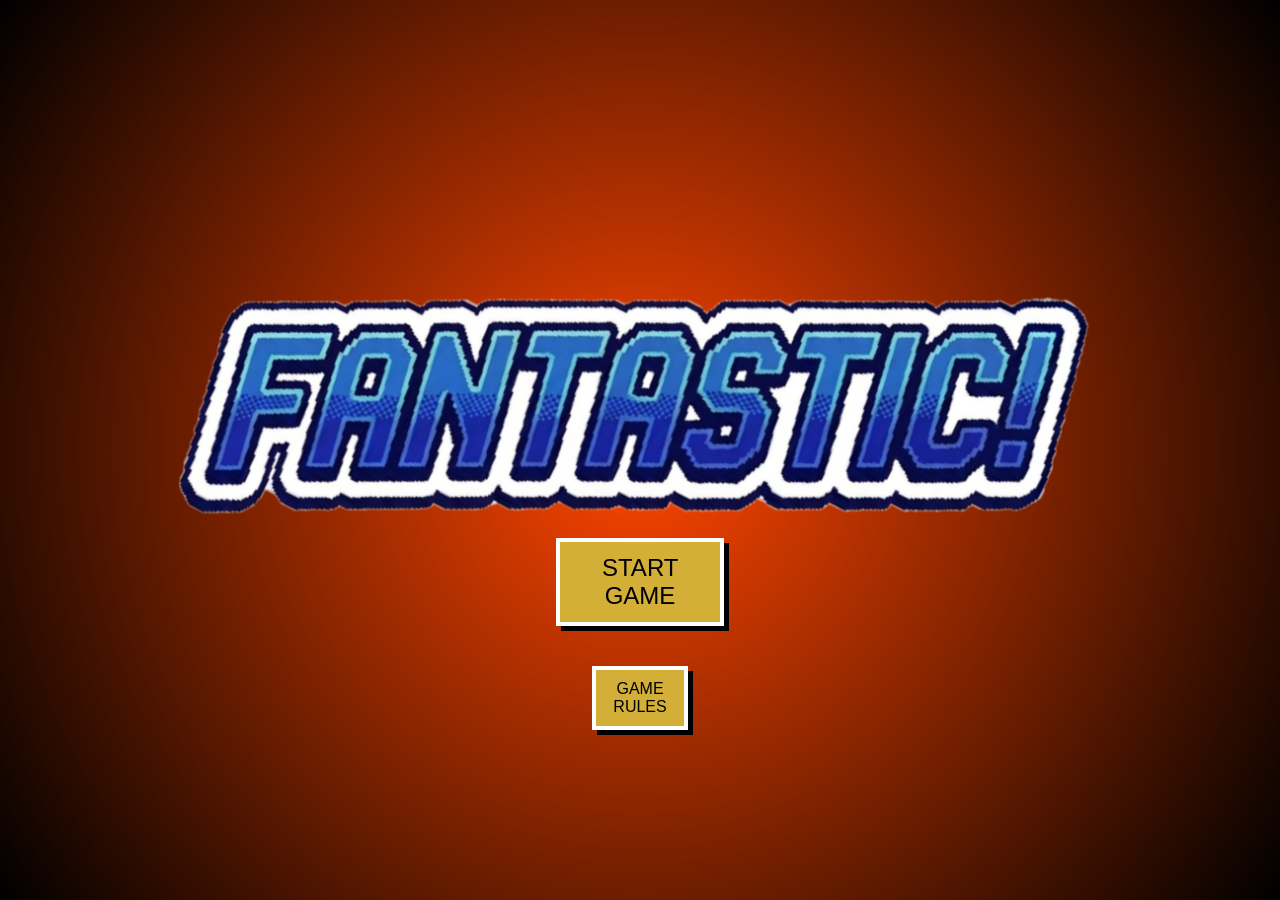
<file: index.html>
<!doctype html>
<html lang="en">
  <head>
    <meta charset="UTF-8" />
    <meta name="viewport" content="width=device-width, initial-scale=1.0" />
    <title>FANTASTIC! RPG UNLOCK YOUR POWER!</title>
    <link href="style.css" rel="stylesheet" />
  </head>
  <body>
    <div id="cover-page" class="screen">
      <h1 class="game-title">
        <img src="images/title.png" alt="Fantastic RPG" />
      </h1>
      <button id="start-game-btn" class="pixel-btn">START GAME</button>
      <button id="toggle-rules-btn" class="pixel-btn">GAME RULES</button>
      <div id="rules-panel" class="rules-panel hidden">
        <h3>Game Rules</h3>
        <p>1. Choose your HERO and ENEMY</p>
        <p>2. Draw and play cards to attack, heal, and apply effects.</p>
        <p>3. For ATTACK cards only, use DODGED cards to prevent damage.</p>
        <p>4. Limit to one ATTACK, BOMB, CRITICAL per turn.</p>
        <p>5. Game WIN when your enemy HP hits zero before yours.</p>
        <p>6. Game DRAW either both HP to zero or deck run out.</p>
      </div>
    </div>
    <div id="char-selection" class="screen hidden">
      <h2>CHOOSE YOUR HERO</h2>
      <div class="char-grid">
        <div class="char-card" data-class="Warrior">
          <img src="images/WARRIOR-ICON.JPG" alt="Warrior" />
          <p>Warrior</p>
        </div>
        <div class="char-card" data-class="Mage">
          <img src="images/MAGE-ICON.JPG" alt="Mage" />
          <p>Mage</p>
        </div>
        <div class="char-card" data-class="Ninja">
          <img src="images/NINJA-ICON.JPG" alt="Ninja" />
          <p>Ninja</p>
        </div>
        <div class="char-card" data-class="Archer">
          <img src="images/ARCHER-ICON.JPG" alt="Archer" />
          <p>Archer</p>
        </div>
      </div>
    </div>
    <div id="enemy-selection" class="screen hidden">
      <h2>CHOOSE YOUR ENEMY</h2>
      <div class="char-grid enemy-grid">
        <div class="char-card" data-class="Minion">
          <img src="images/MINION-ICON.JPG" alt="Minion" />
          <p>Minion</p>
        </div>
        <div class="char-card" data-class="Demon-King">
          <img src="images/DEMONKING-ICON.JPG" alt="Demon King" />
          <p>Demon-King</p>
        </div>
      </div>
    </div>
    <div id="game-container" class="game-container hidden">
      <div class="zone enemy-hand" id="enemy-hand-container">
        <div class="enemy-face"></div>
      </div>

      <div class="zone enemy">
        <div class="enemy-text">Enemy, Class: ????, HP: ??/??, ATK: ??</div>
      </div>

      <div class="middle-row">
        <div class="zone discard-pile">
          <h3>Discard</h3>
          <div class="card-slot" id="discard"></div>
          <h3 class="discard-count"></h3>
        </div>

        <div class="zone play-area">
          <div class="active-enemy"></div>
          <div id="dialogue-box">Game Started: Player X's Turn</div>
          <div class="active-player"></div>
        </div>

        <div class="zone deck-pile">
          <h3>Deck</h3>
          <div class="card-back card-back-hidden" id="draw-deck"></div>
          <h3 class="deck-count"></h3>
        </div>
      </div>

      <div class="zone player">
        <div class="player-text">Player, Class: ????, HP: ??/??, ATK: ??</div>
      </div>

      <div class="zone player-hand" id="player-hand-container">
        <div class="player-face"></div>
      </div>
    </div>
    <script src="script.js"></script>
  </body>
</html>
</file>
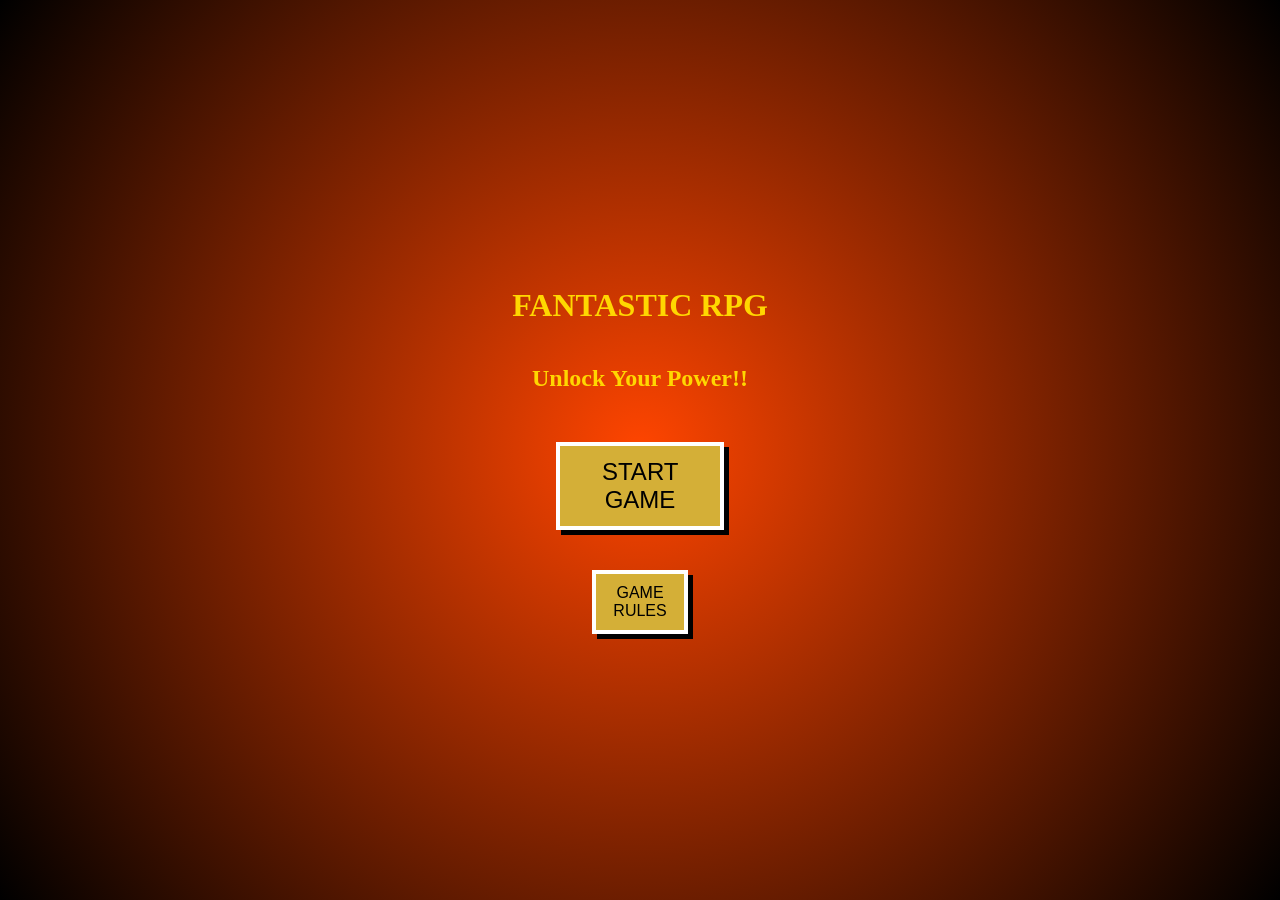
<file: Creation/index.html>
<!doctype html>
<html lang="en">
  <head>
    <meta charset="UTF-8" />
    <meta name="viewport" content="width=device-width, initial-scale=1.0" />
    <title>Document</title>
    <link href="style.css" rel="stylesheet" />
  </head>
  <body>
    <div id="cover-page" class="screen">
      <h1 class="game-title">FANTASTIC RPG</h1>
      <h2>Unlock Your Power!!</h2>
      <button id="start-game-btn" class="pixel-btn">START GAME</button>
      <button id="toggle-rules-btn" class="pixel-btn">GAME RULES</button>
      <div id="rules-panel" class="rules-panel hidden">
        <h3>Game Rules</h3>
        <p>1. Choose your hero.</p>
        <p>2. Draw and play cards to attack, heal, and apply effects.</p>
        <p>3. For ATTACK cards only, use DODGED cards to prevent damage.</p>
        <p>4. Reduce enemy HP to zero before your HP reaches zero.</p>
      </div>
    </div>
    <div id="loading-page" class="screen hidden">
      <h2>LOADING...</h2>
      <p>Preparing battle arena</p>
    </div>
    <div id="char-selection" class="screen hidden">
      <h2>CHOOSE YOUR HERO</h2>
      <div class="char-grid">
        <div class="char-card" data-class="Warrior">
          <img src="images/WARRIOR-ICON.JPG" alt="Warrior" />
          <p>Warrior</p>
        </div>
        <div class="char-card" data-class="Mage">
          <img src="images/MAGE-ICON.JPG" alt="Mage" />
          <p>Mage</p>
        </div>
        <div class="char-card" data-class="Ninja">
          <img src="images/NINJA-ICON.JPG" alt="Ninja" />
          <p>Ninja</p>
        </div>
        <div class="char-card" data-class="Archer">
          <img src="images/ARCHER-ICON.JPG" alt="Archer" />
          <p>Archer</p>
        </div>
      </div>
    </div>
    <div id="enemy-selection" class="screen hidden">
      <h2>CHOOSE YOUR ENEMY</h2>
      <div class="char-grid">
        <div class="char-card enemy-card" data-enemy="Minion">
          <img src="images/MINION-ICON.JPG" alt="Minion" />
          <p>Minion</p>
        </div>
        <div class="char-card enemy-card" data-enemy="Demon-King">
          <img src="images/DEMONKING-ICON.JPG" alt="Demon King" />
          <p>Demon King</p>
        </div>
      </div>
    </div>
    <div id="game-container" class="game-container hidden">
      <div class="zone enemy-hand" id="enemy-hand-container">
        <div class="enemy-face"></div>
      </div>

      <div class="zone enemy">
        <div class="enemy-text">Enemy, Class: ????, HP: ??/??, ATK: ??</div>
      </div>

      <div class="middle-row">
        <div class="zone discard-pile">
          <h3>Discard</h3>
          <div class="card-slot" id="discard"></div>
          <h3 class="discard-count"></h3>
        </div>

        <div class="zone play-area">
          <div class="active-enemy"></div>
          <div id="dialogue-box">Game Started: Player X's Turn</div>
          <div class="active-player"></div>
        </div>

        <div class="zone deck-pile">
          <h3>Deck</h3>
          <div class="card-back card-back-hidden" id="draw-deck"></div>
          <h3 class="deck-count"></h3>
        </div>
      </div>

      <div class="zone player">
        <div class="player-text">Player, Class: ????, HP: ??/??, ATK: ??</div>
      </div>

      <div class="zone player-hand" id="player-hand-container">
        <div class="player-face"></div>
      </div>
    </div>
    <script src="script.js"></script>
  </body>
</html>
</file>
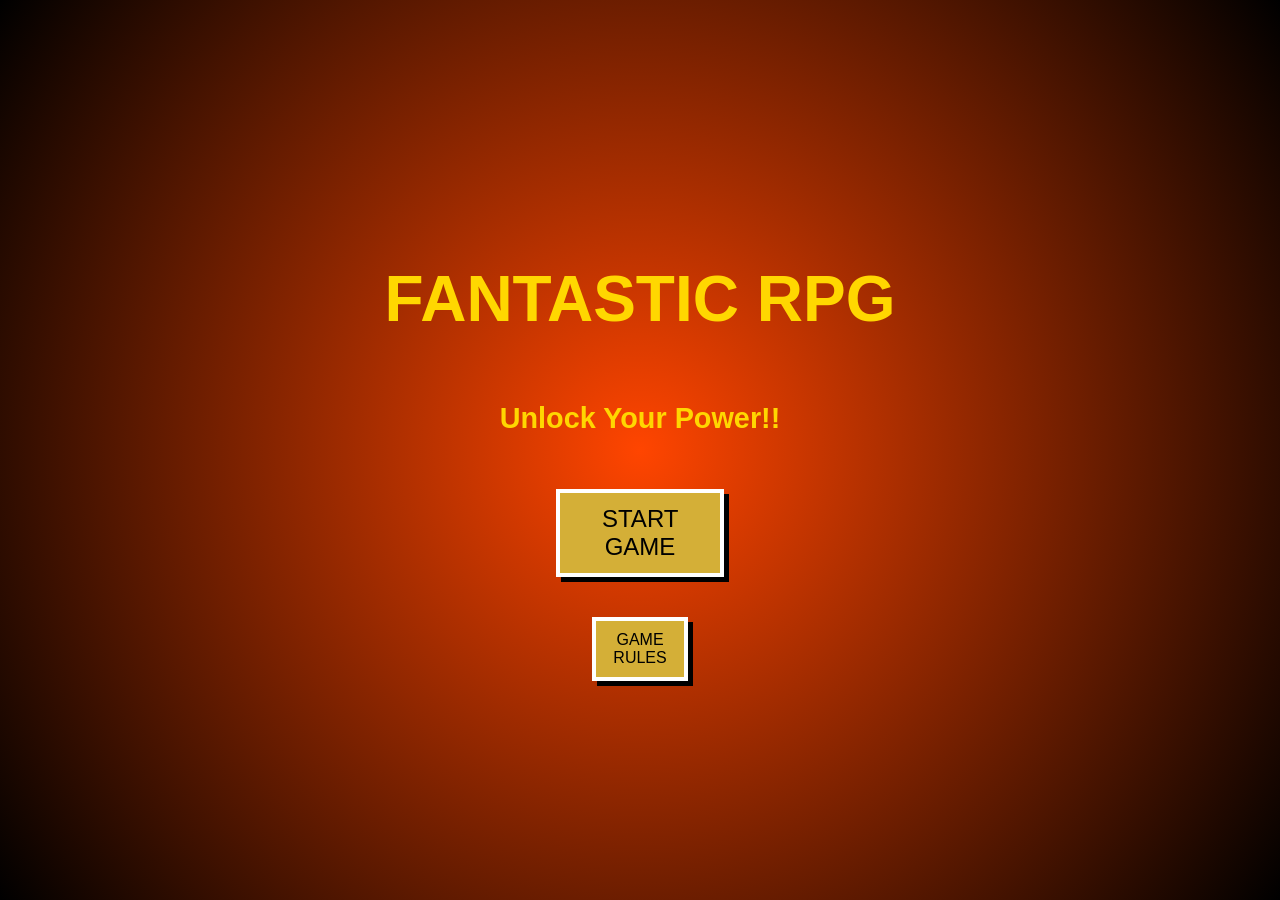
<file: Project1_ACTUAL/index.html>
<!doctype html>
<html lang="en">
  <head>
    <meta charset="UTF-8" />
    <meta name="viewport" content="width=device-width, initial-scale=1.0" />
    <title>Document</title>
    <link href="style.css" rel="stylesheet" />
  </head>
  <body>
    <div id="cover-page" class="screen">
      <h1 class="game-title">FANTASTIC RPG</h1>
      <h2>Unlock Your Power!!</h2>
      <button id="start-game-btn" class="pixel-btn">START GAME</button>
      <button id="toggle-rules-btn" class="pixel-btn">GAME RULES</button>
      <div id="rules-panel" class="rules-panel hidden">
        <h3>Game Rules</h3>
        <p>1. Choose your hero.</p>
        <p>2. Draw and play cards to attack, heal, and apply effects.</p>
        <p>3. For ATTACK cards only, use DODGED cards to prevent damage.</p>
        <p>4. Reduce enemy HP to zero before your HP reaches zero.</p>
        <p>5. Game Draw either both HP to zero or deck run out.</p>
      </div>
    </div>
    <div id="loading-page" class="screen hidden">
      <h2>LOADING...</h2>
      <p>Preparing battle arena</p>
    </div>
    <div id="char-selection" class="screen hidden">
      <h2>CHOOSE YOUR HERO</h2>
      <div class="char-grid">
        <div class="char-card" data-class="Warrior">
          <img src="images/WARRIOR-ICON.JPG" alt="Warrior" />
          <p>Warrior</p>
        </div>
        <div class="char-card" data-class="Mage">
          <img src="images/MAGE-ICON.JPG" alt="Mage" />
          <p>Mage</p>
        </div>
        <div class="char-card" data-class="Ninja">
          <img src="images/NINJA-ICON.JPG" alt="Ninja" />
          <p>Ninja</p>
        </div>
        <div class="char-card" data-class="Archer">
          <img src="images/ARCHER-ICON.JPG" alt="Archer" />
          <p>Archer</p>
        </div>
      </div>
    </div>
    <div id="enemy-selection" class="screen hidden">
      <h2>CHOOSE YOUR ENEMY</h2>
      <div class="char-grid enemy-grid">
        <div class="char-card" data-class="Minion">
          <img src="images/MINION-ICON.JPG" alt="Minion" />
          <p>Minion</p>
        </div>
        <div class="char-card" data-class="Demon-King">
          <img src="images/DEMONKING-ICON.JPG" alt="Demon King" />
          <p>Demon-King</p>
        </div>
      </div>
    </div>
    <div id="game-container" class="game-container hidden">
      <div class="zone enemy-hand" id="enemy-hand-container">
        <div class="enemy-face"></div>
      </div>

      <div class="zone enemy">
        <div class="enemy-text">Enemy, Class: ????, HP: ??/??, ATK: ??</div>
      </div>

      <div class="middle-row">
        <div class="zone discard-pile">
          <h3>Discard</h3>
          <div class="card-slot" id="discard"></div>
          <h3 class="discard-count"></h3>
        </div>

        <div class="zone play-area">
          <div class="active-enemy"></div>
          <div id="dialogue-box">Game Started: Player X's Turn</div>
          <div class="active-player"></div>
        </div>

        <div class="zone deck-pile">
          <h3>Deck</h3>
          <div class="card-back card-back-hidden" id="draw-deck"></div>
          <h3 class="deck-count"></h3>
        </div>
      </div>

      <div class="zone player">
        <div class="player-text">Player, Class: ????, HP: ??/??, ATK: ??</div>
      </div>

      <div class="zone player-hand" id="player-hand-container">
        <div class="player-face"></div>
      </div>
    </div>
    <script src="script.js"></script>
  </body>
</html>
</file>
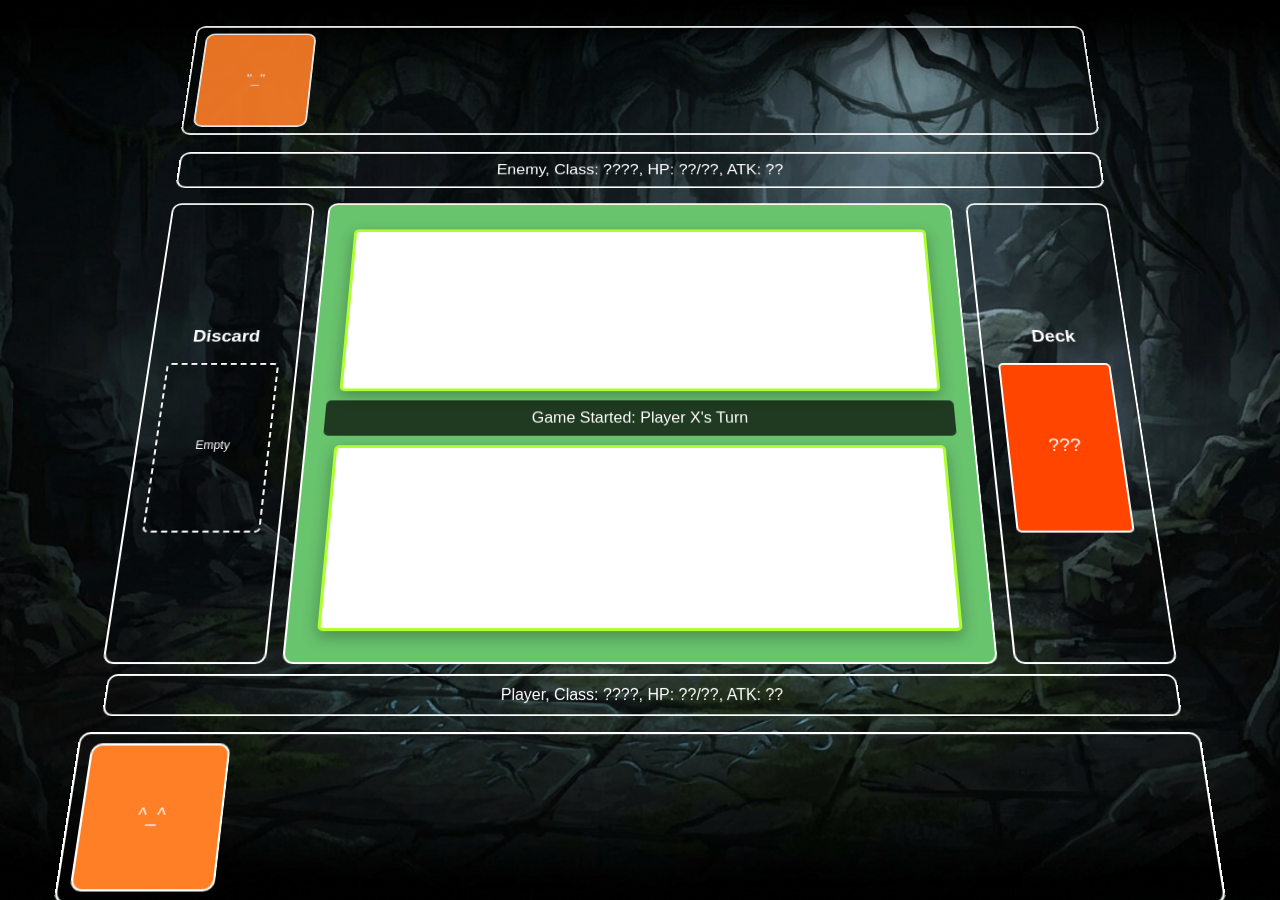
<file: index - Copy.html>
<!doctype html>
<html lang="en">
  <head>
    <meta charset="UTF-8" />
    <meta name="viewport" content="width=device-width, initial-scale=1.0" />
    <title>Document</title>
    <link href="style.css" rel="stylesheet" />
  </head>
  <body>
    <div class="game-container">
      <div class="zone enemy-hand" id="enemy-hand-container">
        <div class="enemy-face">"_"</div>
      </div>

      <div class="zone enemy">
        <div class="enemy-text">Enemy, Class: ????, HP: ??/??, ATK: ??</div>
      </div>

      <div class="middle-row">
        <div class="zone discard-pile">
          <h3>Discard</h3>
          <div class="card-slot" id="discard-top">Empty</div>
        </div>

        <div class="zone play-area">
          <div class="card active-enemy"></div>
          <div id="dialogue-box">Game Started: Player X's Turn</div>
          <div class="card active-player"></div>
        </div>

        <div class="zone deck-pile">
          <h3>Deck</h3>
          <div class="card-back" id="draw-deck">???</div>
        </div>
      </div>

      <div class="zone player">
        <div class="player-text">Player, Class: ????, HP: ??/??, ATK: ??</div>
      </div>

      <div class="zone player-hand" id="player-hand-container">
        <div class="player-face">^_^</div>
      </div>
    </div>
    <script src="script.js"></script>
  </body>
</html>
</file>
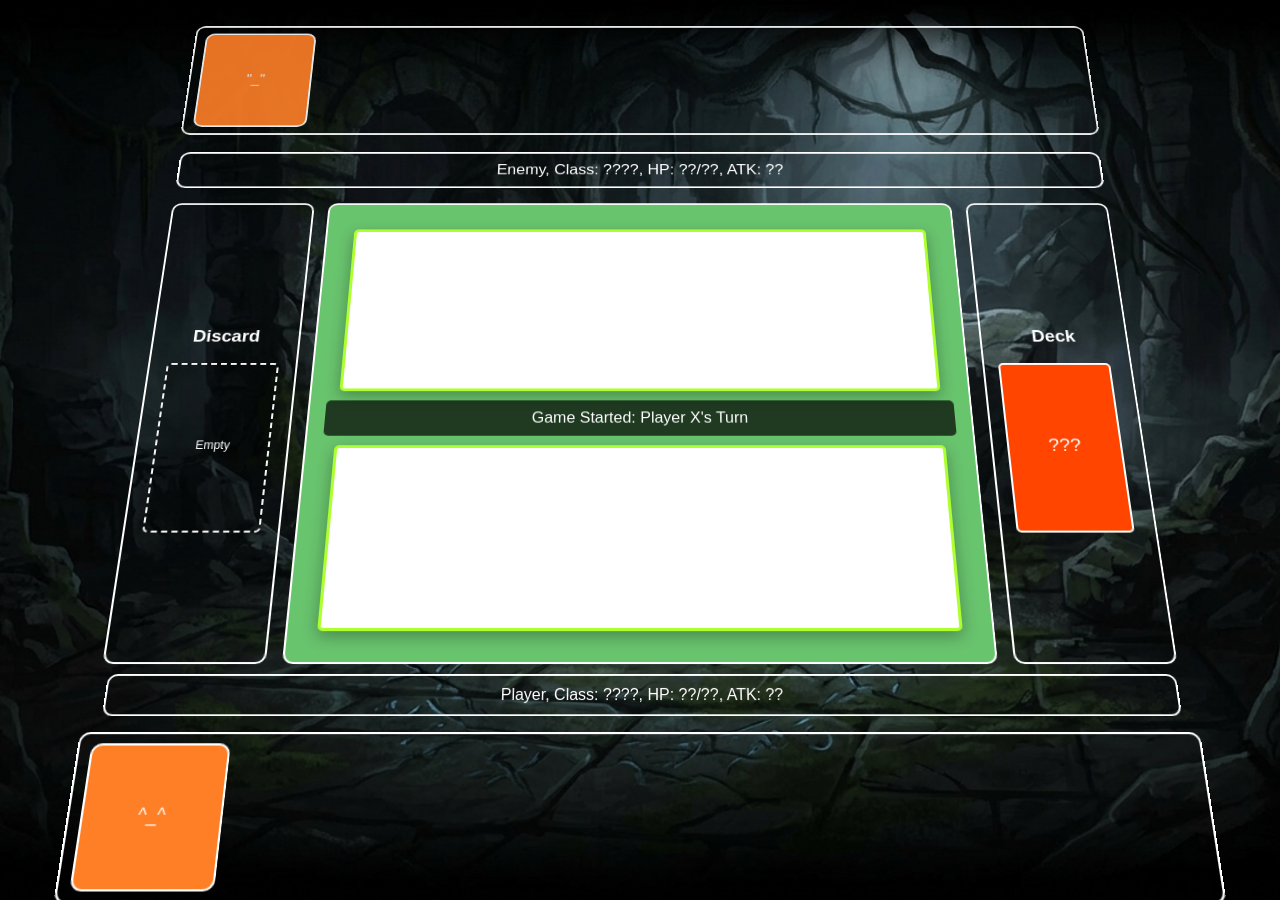
<file: index copy.html>
<!doctype html>
<html lang="en">
  <head>
    <meta charset="UTF-8" />
    <meta name="viewport" content="width=device-width, initial-scale=1.0" />
    <title>Document</title>
    <link href="style.css" rel="stylesheet" />
  </head>
  <body>
    <div class="game-container">
      <div class="zone enemy-hand" id="enemy-hand-container">
        <div class="enemy-face">"_"</div>
      </div>

      <div class="zone enemy">
        <div class="enemy-text">Enemy, Class: ????, HP: ??/??, ATK: ??</div>
      </div>

      <div class="middle-row">
        <div class="zone discard-pile">
          <h3>Discard</h3>
          <div class="card-slot" id="discard">Empty</div>
        </div>

        <div class="zone play-area">
          <div class="card active-enemy"></div>
          <div id="dialogue-box">Game Started: Player X's Turn</div>
          <div class="card active-player"></div>
        </div>

        <div class="zone deck-pile">
          <h3>Deck</h3>
          <div class="card-back" id="draw-deck">???</div>
        </div>
      </div>

      <div class="zone player">
        <div class="player-text">Player, Class: ????, HP: ??/??, ATK: ??</div>
      </div>

      <div class="zone player-hand" id="player-hand-container">
        <div class="player-face">^_^</div>
      </div>
    </div>
    <script src="script.js"></script>
  </body>
</html>
</file>
<file: style.css>
:root {
  --board-color: #69c46e;
  --card-width: 110px;
  --card-height: 175px;
}

body {
  background-color: #1a1a1a;
  color: white;
  font-family: Arial, sans-serif;
  margin: 0;
  display: flex;
  justify-content: center;
  align-items: center;
  height: 100vh;
  position: relative;
  overflow: hidden;
  background-image: url("images/background.jpg");
  background-size: cover;
  background-position: center;
}
/* -------------------------------------------------------------------------------------- */
.screen {
  position: fixed;
  inset: 0;
  z-index: 1000;
  height: 100vh;
  display: flex;
  flex-direction: column;
  justify-content: center;
  align-items: center;
  /* background-color: rgb(43, 153, 226); */
  background: radial-gradient(circle, orangered 0%, #000 100%);
  color: gold;
}

.pixel-btn {
  padding: 15px 30px;
  font-size: 20px;
  background-color: #d4af37;
  border: 4px solid #fff;
  cursor: pointer;
  box-shadow: 5px 5px 0px #000;
}

.pixel-btn:hover {
  background-color: #fff;
  color: #000;
}

#start-game-btn {
  margin: 30px auto;
  padding: 40px 80px;
  font-size: 24px;
  margin-top: -100px;
}

#toggle-rules-btn {
  margin: 10px auto 0;
  padding: 14px 26px;
  font-size: 16px;
}

.rules-panel {
  margin-top: 16px;
  width: min(90vw, 720px);
  max-height: 260px;
  overflow-y: auto;
  padding: 16px;
  border: 3px solid #d4af37;
  border-radius: 10px;
  background: rgba(0, 0, 0, 0.8);
  color: #f8f0b8;
  text-align: left;
  line-height: 1.4;
  font-family: Arial, sans-serif;
}

.rules-panel h3 {
  margin: 0 0 10px;
  color: gold;
}

.rules-panel p {
  margin: 8px 0;
}
/* ------------------------------------------------------------------------------- */
.char-grid {
  display: grid;
  grid-template-columns: repeat(3, 1fr);
  gap: 20px;
  margin-top: 30px;
}

.char-card {
  border: 2px solid #555;
  padding: 10px;
  text-align: center;
  transition: transform 0.2s;
  cursor: pointer;
}

.char-card:hover {
  border-color: gold;
  transform: scale(1.1);
  background: rgba(255, 215, 0, 0.1);
}

.hidden {
  display: none;
}

#cover-page {
  z-index: 1200;
}

#char-selection {
  z-index: 1200;
}

#enemy-selection {
  z-index: 1200;
}

.enemy-grid {
  grid-template-columns: repeat(2, 1fr);
}

/* ---------------------------------------------------------------------------------- */
.game-container {
  perspective: 1200px;
  width: 1000px;
  max-width: 1200px;
  height: 900px;
  display: flex;
  flex-direction: column;
  gap: 20px;
  position: relative;
  z-index: 1;
}

.zone {
  border: 2px solid rgba(255, 255, 255);
  border-radius: 10px;
  display: flex;
  justify-content: center;
  align-items: center;
  padding: 10px;
}

.zone.enemy {
  width: 90%;
  margin: -15px auto 0 auto;
}

.zone.player {
  width: 105%;
  margin-top: -10px;
  margin-left: -35px;
  margin-bottom: 20px;
}

.middle-row {
  display: flex;
  flex: 1;
  gap: 15px;
  margin-top: -40px;
}

.play-area {
  flex: 5; /* Play area is wider */
  flex-direction: column;
  background: var(--board-color);
  position: relative;
}

.discard-pile,
.deck-pile {
  flex: 1;
  flex-direction: column;
}

/* -----------------------Character Styling--------------------------------------------- */

.player-face {
  width: 120px;
  height: 120px;
  background: lightcoral;
  border: 2px solid #fff;
  border-radius: 10px;
  display: flex;
  justify-content: center;
  align-items: center;
  margin-right: 0;
  background-image: url("images/card-back-template.jpg");
  background-size: cover;
  background-position: center;
}

.enemy-face {
  width: 120px;
  height: 120px;
  background: darkolivegreen;
  border: 2px solid #fff;
  border-radius: 10px;
  display: flex;
  justify-content: center;
  align-items: center;
  margin-right: 0;
  background-image: url("images/card-back-template.jpg");
  background-size: cover;
  background-position: center;
}

.player-face.poisoned-face,
.enemy-face.poisoned-face {
  outline: 4px solid red;
  outline-offset: 2px;
}

/* Card Styling */
.card,
.card-back,
.card-slot {
  width: var(--card-width);
  height: var(--card-height);
  border-radius: 5px;
  border: 1px solid #000;
  display: flex;
  justify-content: center;
  align-items: center;
  text-align: center;
  font-size: 12px;
  cursor: pointer;
}

.card {
  background: white;
  color: black;
  display: flex;
  flex-direction: column;
  overflow: hidden;
}

.card-back {
  background: orangered;
  color: white;
  border: 2px solid white;
  margin-right: 5px;
}
.card-slot {
  background: rgba(0, 0, 0, 0.3);
  border: 2px dashed whitesmoke;
}

/* Styling the text inside the card */
.card-content h2 {
  margin: 5px 0;
  color: red;
  text-decoration: underline;
  flex-shrink: 0; /* Keeps the title height consistent */
}

.card-content p {
  font-size: 0.8rem;
  color: #333;
  flex-grow: 1; /* Takes up remaining space */
  line-height: 1.2;
  overflow: hidden;
  font-size: 0.8rem;
  margin: auto;
}

.card-back-hidden {
  background-image: url("images/card-back.jpg");
  background-size: cover;
  background-position: center;
  border-color: #555;
}

.card-back-hidden * {
  visibility: hidden;
}

#draw-deck {
  font-size: 1.2rem;
  color: white;
}

#dialogue-box {
  background: rgba(0, 0, 0, 0.7);
  padding: 10px;
  border-radius: 5px;
  margin-top: 10px;
  margin-bottom: 10px;
  width: 95%;
  text-align: center;
}

/* Hand containers: layout faces and cards in a row */
#player-hand-container,
#enemy-hand-container {
  display: flex;
  align-items: center;
  justify-content: flex-start;
  gap: 10px;
  height: 140px;
  max-height: 140px;
  overflow: visible; /* Allows cards to overflow outside the hand container */
  padding: 0 10px;
}

/* this is extra idea of making the board 3D. */
.middle-row,
#enemy-hand-container,
#player-hand-container,
.zone.enemy,
.zone.player {
  transform: rotateX(20deg);
  transform-style: preserve-3d;
}
/* Make the hands feel closer/further */

#enemy-hand-container {
  transform: rotateX(20deg) scale(0.9) translateY(10px);
  opacity: 0.9;
}

#player-hand-container {
  transform: rotateX(20deg) scale(1.15) translateY(-10px);
  z-index: 10;
}

/* Card Visuals */
.card {
  transition:
    transform 0.3s ease,
    box-shadow 0.3s ease;
  box-shadow: 0 5px 15px rgba(0, 0, 0, 0.3);
}

.card:hover {
  transform: rotateX(-5deg) translateZ(20px) scale(1.1);
  box-shadow: 0 15px 30px rgba(0, 0, 0, 0.5);
  z-index: 100;
}

.card-icon {
  width: 80%;
  height: auto;
  border-radius: 4px;
  pointer-events: none; /* Prevents the image blocking clicks*/
  flex-shrink: 0;
  height: 80px;
}

button {
  height: 4rem;
  width: 6rem;
  display: flex;
  flex-direction: row;
  justify-content: center;
  align-items: center;
  margin-left: auto;
}

.active-player,
.active-enemy {
  border: 3px solid greenyellow;
  z-index: 10;
  width: 600px;
  height: 180px;
  display: flex;
  flex-direction: row;
}

.active-player {
  z-index: 10;
}

.active-enemy {
  z-index: 10;
}

.game-title {
  font-size: 4em;
}

.game-title img {
  display: block;
  width: 1100px;
  height: auto;
  margin: 50px auto;
}

h2 {
  font-size: 1.8em;
}
</file>
<file: Creation/style.css>
:root {
  --board-color: #69c46e;
  --card-width: 110px;
  --card-height: 175px;
}

body {
  background-color: #1a1a1a;
  color: white;
  font-family: Arial, sans-serif;
  margin: 0;
  display: flex;
  justify-content: center;
  align-items: center;
  height: 100vh;
  position: relative;
  overflow: hidden;
  background-image: url("images/background.jpg");
  background-size: cover;
  background-position: center;
}
/* -------------------------------------------------------------------------------------- */
.screen {
  position: fixed;
  inset: 0;
  z-index: 1000;
  height: 100vh;
  display: flex;
  flex-direction: column;
  justify-content: center;
  align-items: center;
  /* background-color: rgb(43, 153, 226); */
  background: radial-gradient(circle, orangered 0%, #000 100%);
  color: gold;
  font-family: "Press Start 2P", cursive; /* A classic pixel font */
}

.pixel-btn {
  padding: 15px 30px;
  font-size: 20px;
  background-color: #d4af37;
  border: 4px solid #fff;
  cursor: pointer;
  box-shadow: 5px 5px 0px #000;
}

.pixel-btn:hover {
  background-color: #fff;
  color: #000;
}

#start-game-btn {
  margin: 30px auto;
  padding: 40px 80px;
  font-size: 24px;
}

#toggle-rules-btn {
  margin: 10px auto 0;
  padding: 14px 26px;
  font-size: 16px;
}

.rules-panel {
  margin-top: 16px;
  width: min(90vw, 720px);
  max-height: 260px;
  overflow-y: auto;
  padding: 16px;
  border: 3px solid #d4af37;
  border-radius: 10px;
  background: rgba(0, 0, 0, 0.8);
  color: #f8f0b8;
  text-align: left;
  line-height: 1.4;
  font-family: Arial, sans-serif;
}

.rules-panel h3 {
  margin: 0 0 10px;
  color: gold;
}

.rules-panel p {
  margin: 8px 0;
}
/* ------------------------------------------------------------------------------- */
.char-grid {
  display: grid;
  grid-template-columns: repeat(3, 1fr);
  gap: 20px;
  margin-top: 30px;
}

.char-card {
  border: 2px solid #555;
  padding: 10px;
  text-align: center;
  transition: transform 0.2s;
  cursor: pointer;
}

.char-card:hover {
  border-color: gold;
  transform: scale(1.1);
  background: rgba(255, 215, 0, 0.1);
}

.hidden {
  display: none;
}

#cover-page {
  z-index: 1200;
}

#char-selection {
  z-index: 1200;
}

#enemy-selection {
  z-index: 1200;
}

#loading-page {
  z-index: 1300;
  background: radial-gradient(circle, green 0%, #05070d 100%);
}
/* ---------------------------------------------------------------------------------- */
.game-container {
  perspective: 1200px; /* Adds depth for 3D effects */
  width: 1000px;
  max-width: 1200px;
  height: 900px;
  display: flex;
  flex-direction: column;
  gap: 20px;
  position: relative;
  z-index: 1;
}

.zone {
  border: 2px solid rgba(255, 255, 255);
  border-radius: 10px;
  display: flex;
  justify-content: center;
  align-items: center;
  padding: 10px;
}

.zone.enemy {
  width: 90%;
  margin: -15px auto 0 auto;
}

.zone.player {
  width: 105%;
  margin-top: -10px;
  margin-left: -35px;
  margin-bottom: 20px;
}

.middle-row {
  display: flex;
  flex: 1; /* Takes up remaining middle space */
  gap: 15px;
  margin-top: -40px;
}

.play-area {
  flex: 5; /* Play area is wider */
  flex-direction: column;
  background: var(--board-color);
  position: relative;
}

.discard-pile,
.deck-pile {
  flex: 1;
  flex-direction: column;
}

/* -----------------------Character Styling--------------------------------------------- */

.player-face {
  width: 120px;
  height: 120px;
  background: lightcoral;
  border: 2px solid #fff;
  border-radius: 10px;
  display: flex;
  justify-content: center;
  align-items: center;
  margin-right: 0;
  background-image: url("images/card-back-template.jpg");
  background-size: cover;
  background-position: center;
}

.enemy-face {
  width: 120px;
  height: 120px;
  background: darkolivegreen;
  border: 2px solid #fff;
  border-radius: 10px;
  display: flex;
  justify-content: center;
  align-items: center;
  margin-right: 0;
  background-image: url("images/card-back-template.jpg");
  background-size: cover;
  background-position: center;
}

.player-face.poisoned-face,
.enemy-face.poisoned-face {
  outline: 4px solid red;
  outline-offset: 2px;
}

/* Card Styling */
.card,
.card-back,
.card-slot {
  width: var(--card-width);
  height: var(--card-height);
  border-radius: 5px;
  border: 1px solid #000;
  display: flex;
  justify-content: center;
  align-items: center;
  text-align: center;
  font-size: 12px;
  cursor: pointer;
}

.card {
  background: white;
  color: black;
  display: flex;
  flex-direction: column;
  overflow: hidden; /* Clips anything that tries to escape */
  /* flex-basis: 110px; */
  /* margin-right: 5 px; */
}

.card-back {
  background: orangered;
  color: white;
  border: 2px solid white;
  margin-right: 5px;
}
.card-slot {
  background: rgba(0, 0, 0, 0.3);
  border: 2px dashed whitesmoke;
}

/* Styling the text inside the card */
.card-content h2 {
  margin: 5px 0;
  color: #b71c1c; /* Dark red for the card name */
  text-decoration: underline;
  flex-shrink: 0; /* Keeps the title height consistent */
}

.card-content p {
  font-size: 0.8rem;
  color: #333;
  flex-grow: 1; /* Takes up remaining space */
  line-height: 1.2;
  overflow: hidden;
  font-size: 0.8rem;
  margin: auto;
}

.card-back-hidden {
  background-image: url("images/card-back.jpg");
  /* background-image: url("images/card-back-template.jpg"); */
  background-size: cover;
  background-position: center;
  border-color: #555;
}

.card-back-hidden * {
  visibility: hidden;
}

#draw-deck {
  font-size: 1.2rem;
  color: white;
}

#dialogue-box {
  background: rgba(0, 0, 0, 0.7);
  padding: 10px;
  border-radius: 5px;
  margin-top: 10px;
  margin-bottom: 10px;
  width: 95%;
  text-align: center;
}

/* Hand containers: layout faces and cards in a row */
#player-hand-container,
#enemy-hand-container {
  display: flex;
  align-items: center;
  justify-content: flex-start; /* keep face and cards on the left */
  gap: 10px;
  height: 140px; /* Set this lower than your --card-height */
  max-height: 140px; /* Forces the height to NEVER grow */
  overflow: visible; /* Allows cards to overflow outside the hand container */
  padding: 0 10px;
}

/* #player-hand-container:empty::before {
  content: "No cards in hand. Draw to start!";
  color: rgba(255, 255, 255, 0.3);
  font-style: italic;
} */

/* this is extra idea of making the board 3D. */
.middle-row,
#enemy-hand-container,
#player-hand-container,
.zone.enemy,
.zone.player {
  transform: rotateX(20deg);
  transform-style: preserve-3d;
}
/* Make the hands feel closer/further */

#enemy-hand-container {
  transform: rotateX(20deg) scale(0.9) translateY(10px);
  opacity: 0.9; /* Further away things are often slightly dimmer */
}

#player-hand-container {
  transform: rotateX(20deg) scale(1.15) translateY(-10px);
  z-index: 10; /* Ensures your hand is always 'on top' visually */
}

/* Give your cards that 'Pop' when they are in the hand */
.card {
  transition:
    transform 0.3s ease,
    box-shadow 0.3s ease;
  box-shadow: 0 5px 15px rgba(0, 0, 0, 0.3);
}

.card:hover {
  /* This makes the card stand up straight when you hover over it */
  transform: rotateX(-5deg) translateZ(20px) scale(1.1);
  box-shadow: 0 15px 30px rgba(0, 0, 0, 0.5);
  z-index: 100;
}

.card-icon {
  width: 80%; /* Scales the image to fit the card */
  height: auto; /* Maintains aspect ratio */
  border-radius: 4px;
  pointer-events: none; /* Prevents the image from blocking clicks on the card */
  flex-shrink: 0; /* Tells the image: "Do not shrink to make room for text" */
  height: 80px;
}

button {
  height: 4rem;
  width: 6rem;
  display: flex;
  flex-direction: row;
  justify-content: center;
  align-items: center;
  margin-left: auto;
}

.active-player,
.active-enemy {
  border: 3px solid greenyellow;
  z-index: 10;
  width: 600px;
  height: 180px;
  display: flex;
  flex-direction: row;
}

.active-player {
  z-index: 10; /* Ensures it sits on top of everything else */
  /* display: flex;
  flex-direction: row; */
}

.active-enemy {
  z-index: 10; /* Ensures it sits on top of everything else */
  /* display: flex;
  flex-direction: row; */
}
</file>
<file: Project1_ACTUAL/style.css>
:root {
  --board-color: #69c46e;
  --card-width: 110px;
  --card-height: 175px;
}

body {
  background-color: #1a1a1a;
  color: white;
  font-family: Arial, sans-serif;
  margin: 0;
  display: flex;
  justify-content: center;
  align-items: center;
  height: 100vh;
  position: relative;
  overflow: hidden;
  background-image: url("images/background.jpg");
  background-size: cover;
  background-position: center;
}
/* -------------------------------------------------------------------------------------- */
.screen {
  position: fixed;
  inset: 0;
  z-index: 1000;
  height: 100vh;
  display: flex;
  flex-direction: column;
  justify-content: center;
  align-items: center;
  /* background-color: rgb(43, 153, 226); */
  background: radial-gradient(circle, orangered 0%, #000 100%);
  color: gold;
}

.pixel-btn {
  padding: 15px 30px;
  font-size: 20px;
  background-color: #d4af37;
  border: 4px solid #fff;
  cursor: pointer;
  box-shadow: 5px 5px 0px #000;
}

.pixel-btn:hover {
  background-color: #fff;
  color: #000;
}

#start-game-btn {
  margin: 30px auto;
  padding: 40px 80px;
  font-size: 24px;
}

#toggle-rules-btn {
  margin: 10px auto 0;
  padding: 14px 26px;
  font-size: 16px;
}

.rules-panel {
  margin-top: 16px;
  width: min(90vw, 720px);
  max-height: 260px;
  overflow-y: auto;
  padding: 16px;
  border: 3px solid #d4af37;
  border-radius: 10px;
  background: rgba(0, 0, 0, 0.8);
  color: #f8f0b8;
  text-align: left;
  line-height: 1.4;
  font-family: Arial, sans-serif;
}

.rules-panel h3 {
  margin: 0 0 10px;
  color: gold;
}

.rules-panel p {
  margin: 8px 0;
}
/* ------------------------------------------------------------------------------- */
.char-grid {
  display: grid;
  grid-template-columns: repeat(3, 1fr);
  gap: 20px;
  margin-top: 30px;
}

.char-card {
  border: 2px solid #555;
  padding: 10px;
  text-align: center;
  transition: transform 0.2s;
  cursor: pointer;
}

.char-card:hover {
  border-color: gold;
  transform: scale(1.1);
  background: rgba(255, 215, 0, 0.1);
}

.hidden {
  display: none;
}

#cover-page {
  z-index: 1200;
}

#char-selection {
  z-index: 1200;
}

#enemy-selection {
  z-index: 1200;
}

.enemy-grid {
  grid-template-columns: repeat(2, 1fr);
}

#loading-page {
  z-index: 1300;
  background: radial-gradient(circle, green 0%, #05070d 100%);
}
/* ---------------------------------------------------------------------------------- */
.game-container {
  perspective: 1200px;
  width: 1000px;
  max-width: 1200px;
  height: 900px;
  display: flex;
  flex-direction: column;
  gap: 20px;
  position: relative;
  z-index: 1;
}

.zone {
  border: 2px solid rgba(255, 255, 255);
  border-radius: 10px;
  display: flex;
  justify-content: center;
  align-items: center;
  padding: 10px;
}

.zone.enemy {
  width: 90%;
  margin: -15px auto 0 auto;
}

.zone.player {
  width: 105%;
  margin-top: -10px;
  margin-left: -35px;
  margin-bottom: 20px;
}

.middle-row {
  display: flex;
  flex: 1;
  gap: 15px;
  margin-top: -40px;
}

.play-area {
  flex: 5; /* Play area is wider */
  flex-direction: column;
  background: var(--board-color);
  position: relative;
}

.discard-pile,
.deck-pile {
  flex: 1;
  flex-direction: column;
}

/* -----------------------Character Styling--------------------------------------------- */

.player-face {
  width: 120px;
  height: 120px;
  background: lightcoral;
  border: 2px solid #fff;
  border-radius: 10px;
  display: flex;
  justify-content: center;
  align-items: center;
  margin-right: 0;
  background-image: url("images/card-back-template.jpg");
  background-size: cover;
  background-position: center;
}

.enemy-face {
  width: 120px;
  height: 120px;
  background: darkolivegreen;
  border: 2px solid #fff;
  border-radius: 10px;
  display: flex;
  justify-content: center;
  align-items: center;
  margin-right: 0;
  background-image: url("images/card-back-template.jpg");
  background-size: cover;
  background-position: center;
}

.player-face.poisoned-face,
.enemy-face.poisoned-face {
  outline: 4px solid red;
  outline-offset: 2px;
}

/* Card Styling */
.card,
.card-back,
.card-slot {
  width: var(--card-width);
  height: var(--card-height);
  border-radius: 5px;
  border: 1px solid #000;
  display: flex;
  justify-content: center;
  align-items: center;
  text-align: center;
  font-size: 12px;
  cursor: pointer;
}

.card {
  background: white;
  color: black;
  display: flex;
  flex-direction: column;
  overflow: hidden;
}

.card-back {
  background: orangered;
  color: white;
  border: 2px solid white;
  margin-right: 5px;
}
.card-slot {
  background: rgba(0, 0, 0, 0.3);
  border: 2px dashed whitesmoke;
}

/* Styling the text inside the card */
.card-content h2 {
  margin: 5px 0;
  color: red;
  text-decoration: underline;
  flex-shrink: 0; /* Keeps the title height consistent */
}

.card-content p {
  font-size: 0.8rem;
  color: #333;
  flex-grow: 1; /* Takes up remaining space */
  line-height: 1.2;
  overflow: hidden;
  font-size: 0.8rem;
  margin: auto;
}

.card-back-hidden {
  background-image: url("images/card-back.jpg");
  background-size: cover;
  background-position: center;
  border-color: #555;
}

.card-back-hidden * {
  visibility: hidden;
}

#draw-deck {
  font-size: 1.2rem;
  color: white;
}

#dialogue-box {
  background: rgba(0, 0, 0, 0.7);
  padding: 10px;
  border-radius: 5px;
  margin-top: 10px;
  margin-bottom: 10px;
  width: 95%;
  text-align: center;
}

/* Hand containers: layout faces and cards in a row */
#player-hand-container,
#enemy-hand-container {
  display: flex;
  align-items: center;
  justify-content: flex-start;
  gap: 10px;
  height: 140px;
  max-height: 140px;
  overflow: visible; /* Allows cards to overflow outside the hand container */
  padding: 0 10px;
}

/* this is extra idea of making the board 3D. */
.middle-row,
#enemy-hand-container,
#player-hand-container,
.zone.enemy,
.zone.player {
  transform: rotateX(20deg);
  transform-style: preserve-3d;
}
/* Make the hands feel closer/further */

#enemy-hand-container {
  transform: rotateX(20deg) scale(0.9) translateY(10px);
  opacity: 0.9;
}

#player-hand-container {
  transform: rotateX(20deg) scale(1.15) translateY(-10px);
  z-index: 10;
}

/* Card Visuals */
.card {
  transition:
    transform 0.3s ease,
    box-shadow 0.3s ease;
  box-shadow: 0 5px 15px rgba(0, 0, 0, 0.3);
}

.card:hover {
  transform: rotateX(-5deg) translateZ(20px) scale(1.1);
  box-shadow: 0 15px 30px rgba(0, 0, 0, 0.5);
  z-index: 100;
}

.card-icon {
  width: 80%;
  height: auto;
  border-radius: 4px;
  pointer-events: none; /* Prevents the image blocking clicks*/
  flex-shrink: 0;
  height: 80px;
}

button {
  height: 4rem;
  width: 6rem;
  display: flex;
  flex-direction: row;
  justify-content: center;
  align-items: center;
  margin-left: auto;
}

.active-player,
.active-enemy {
  border: 3px solid greenyellow;
  z-index: 10;
  width: 600px;
  height: 180px;
  display: flex;
  flex-direction: row;
}

.active-player {
  z-index: 10;
}

.active-enemy {
  z-index: 10;
}

.game-title {
  font-size: 4em;
}

h2 {
  font-size: 1.8em;
}
</file>
